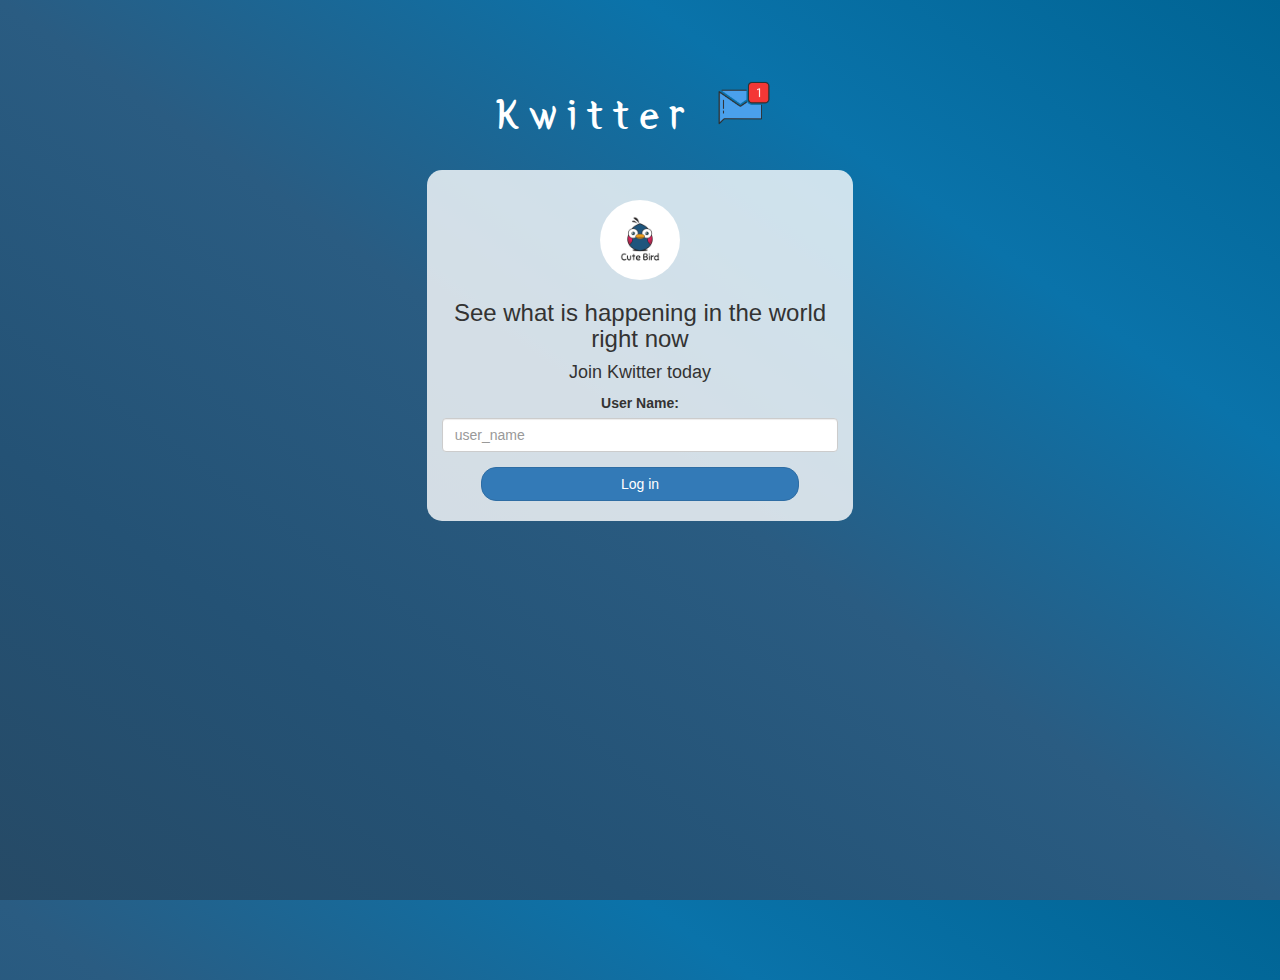
<file: index.html>
<!DOCTYPE html>
<html>
<head>
	<title>Kwitter</title>
<link href="https://fonts.googleapis.com/css?family=Yeon+Sung&display=swap" rel="stylesheet"><meta name="viewport" content="width=device-width, initial-scale=1">

<link rel="stylesheet" href="https://maxcdn.bootstrapcdn.com/bootstrap/3.4.0/css/bootstrap.min.css">
<script src="https://ajax.googleapis.com/ajax/libs/jquery/3.4.1/jquery.min.js"></script>
<script src="https://maxcdn.bootstrapcdn.com/bootstrap/3.4.0/js/bootstrap.min.js"></script>

<link rel="stylesheet" type="text/css" href="style.css">
<script src="kwitter.js"></script>
</head>
<body>
<center>
	<h1 class="header">	
		Kwitter	<sup>
	<img src="m2.png">
	</sup>
</h1>
	<div class="col-lg-4 col-md-6 col-sm-6 col-xs-11 login_div">
	<img src="logo.png" class="logo">
		<h3 >See what is happening in the world right now</h3>
		<h4 >Join Kwitter today</h4>
		<div class="form-group">
		  <label >User Name:</label>
			<input id="user_name" type="text" placeholder="user_name" class="form-control">
		</div>
		<button id="login_button" class="btn btn-primary" onclick="addUser()">Log in</button>
		<br><br>

	</div>
</center>
</body>
</html>
</file>
<file: style.css>
html, body
{
  height: 100%;
  margin: 0;
}

body
{
background-image: linear-gradient(to right top, #264a66, #245275, #2a5c82, #0a73aa, #006494);
}

.header
{
	color: white;font-family: 'Yeon Sung';font-size: 45px;letter-spacing: 10px;margin-top: 80px;
}
.header img
{
	width: 80px;margin-left: -15px;
}

.login_div
{
	background: rgba(255,255,255,0.8);float: none;border-radius: 15px;
}

.logo
{
	width: 80px;margin-top: 30px;border-radius: 40px;
}

#login_button
{
	width: 80%;border-radius: 15px;
}

.room_name
{
	cursor: pointer;
	font-size: 20px;
}


#logout
{
	font-size: 20px; float: right;
}


#output
{
	padding: 10px; width:80%;background: rgba(255,255,255,0.8);border-radius: 15px;
}

.input_div_room_page
{
	width: 80%;
}

.input_div label
{
	color: white;font-size: 20px;
}


.input_div_message_page
{
	position: fixed;bottom: 0px;width: 100%;background: rgba(255,255,255,0.8);
}
.input_div_message_page label
{
	color: black;
}
.input_div_message_page #msg
{
	width: 80%;
}
.input_div_message_page button
{
	margin-top: 15px;
	width: 50%; 
}
.color_white
{
	color: white
}

.user_tick
{
	width:20px;
}
.message_h4
{
	padding-left:5px;color:grey;
}
</file>
